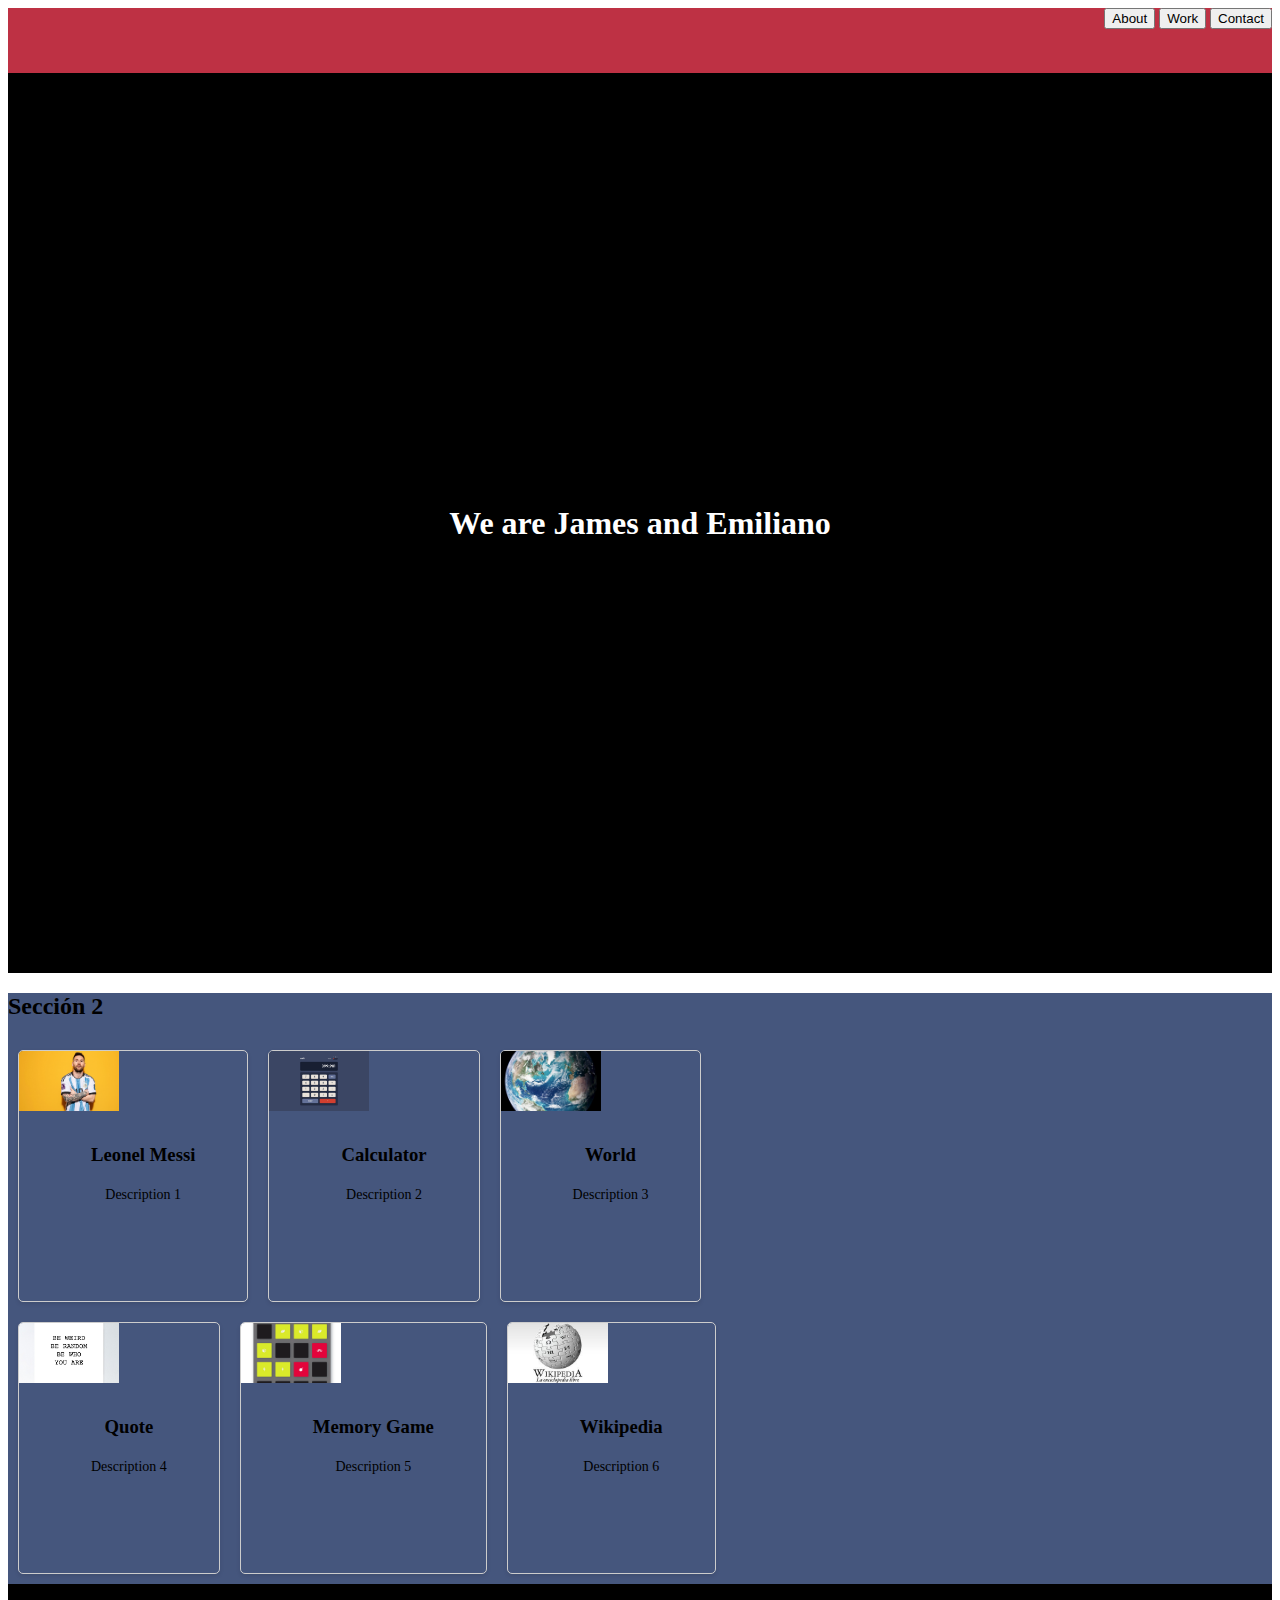
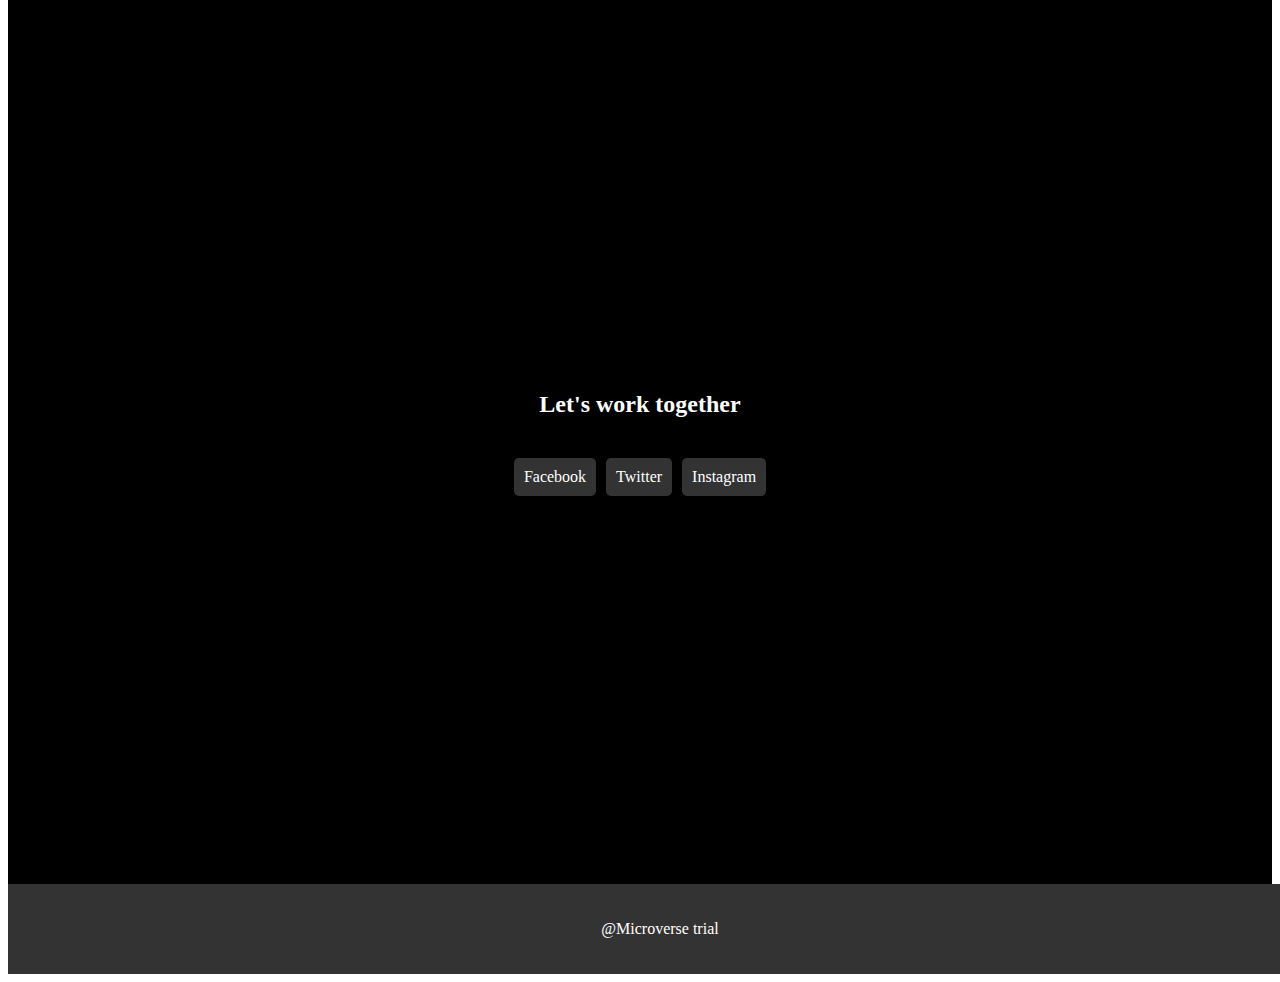
<file: Responsive-web/index.html>
<!DOCTYPE html>
<html lang="en">
  <head>
    <meta charset="UTF-8" />
    <meta http-equiv="X-UA-Compatible" content="IE=edge" />
    <meta name="viewport" content="width=device-width, initial-scale=1.0" />
    <title>Microverse Trial</title>
    <link rel="stylesheet" href="styles.css" />
  </head>
  <body>
    <header class="my-header">
      <div class="mybuttons">
            <button>About</button>
            <button>Work</button>
            <button>Contact</button>
      </div>
          </header>
    <main>
      <section class="full-screen">
        <h1>We are James and Emiliano</h1>
      </section>
      <section class="section-two">
        <h2>Sección 2</h2>
        <div class="card-container">
          <div class="row">
            <div class="card">
              <img src="../public/img1.webp" alt="Image 1" />
              <div class="card-content">
                <h3 class="card-title">Leonel Messi</h3>
                <p class="card-description">Description 1</p>
              </div>
            </div>

            <div class="card">
              <img src="../public/img2.jpeg" alt="Image 2" />
              <div class="card-content">
                <h3 class="card-title">Calculator</h3>
                <p class="card-description">Description 2</p>
              </div>
            </div>

            <div class="card">
              <img src="../public/img3.jpeg" alt="Image 3" />
              <div class="card-content">
                <h3 class="card-title">World</h3>
                <p class="card-description">Description 3</p>
              </div>
            </div>
          </div>

          <div class="row">
            <div class="card">
              <img src="../public/img4.jpg" alt="Image 4" />
              <div class="card-content">
                <h3 class="card-title">Quote</h3>
                <p class="card-description">Description 4</p>
              </div>
            </div>

            <div class="card">
              <img src="../public/img5.webp" alt="Image 5" />
              <div class="card-content">
                <h3 class="card-title">Memory Game</h3>
                <p class="card-description">Description 5</p>
              </div>
            </div>

            <div class="card">
              <img src="../public/img6.jpeg" alt="Image 6" />
              <div class="card-content">
                <h3 class="card-title">Wikipedia</h3>
                <p class="card-description">Description 6</p>
              </div>
            </div>
          </div>
        </div>
      </section>
      <section class="section-three">
        <div class="full-screen">
          <h2>Let's work together</h2>
          <div class="social-links">
            <a href="#">Facebook</a>
            <a href="#">Twitter</a>
            <a href="#">Instagram</a>
          </div>
        </div>
      </section>
    </main>
    <footer class="myfooter"><p>@Microverse trial</p></footer>
  </body>
</html>
</file>
<file: Responsive-web/styles.css>
.card {
  border: 1px solid #ccc;
  border-radius: 5px;
  box-shadow: 0 2px 4px rgba(0, 0, 0, 0.1);
  margin: 10px;
  width: calc(33.33%-20px);
  height: 250px;
  overflow: hidden;
  float: left;
}
.card img {
  width: 100px;
  height: 60px;
  object-fit: cover;
}

.card-content {
  padding: 10px;
  height: 40%;
}

.card-description {
  font-size: 14px;
  line-height: 1.5;
}
.card-tittle {
  font-size: 18px;
  font-weight: bold;
  margin-bottom: 10px;
}
.row:after {
  content: "";
  display: table;
  clear: both;
}
.card-content {
  width: 100%;
  display: inline-block;
  text-align: center;
}

.full-screen{
  background-color: black;
  color: white;
}

.section-two{
  background-color: #45567d;
}
.my-header {
  text-align: right;
  height: 65px ;
  width: 100%;
  background: #be3144;
  color: white;
}

.section-three {
  background-color: #f2f2f2;
}

.full-screen {
  display: flex;
  flex-direction: column;
  justify-content: center;
  align-items: center;
  height: 100vh;
}

.social-links {
  display: flex;
  gap: 10px;
  margin-top: 20px;
}

.social-links a {
  color: #fff;
  background-color: #333;
  padding: 10px;
  border-radius: 5px;
  text-decoration: none;
}

.social-links a:hover {
  background-color: #666;
}

.myfooter {
  background-color: #333;
  color: white;
  text-align: center;
  padding: 20px;
  bottom: 0;
  width:100%;
}

.mybuttons{
  border: none;
  background-color: transparent;
}
</file>
